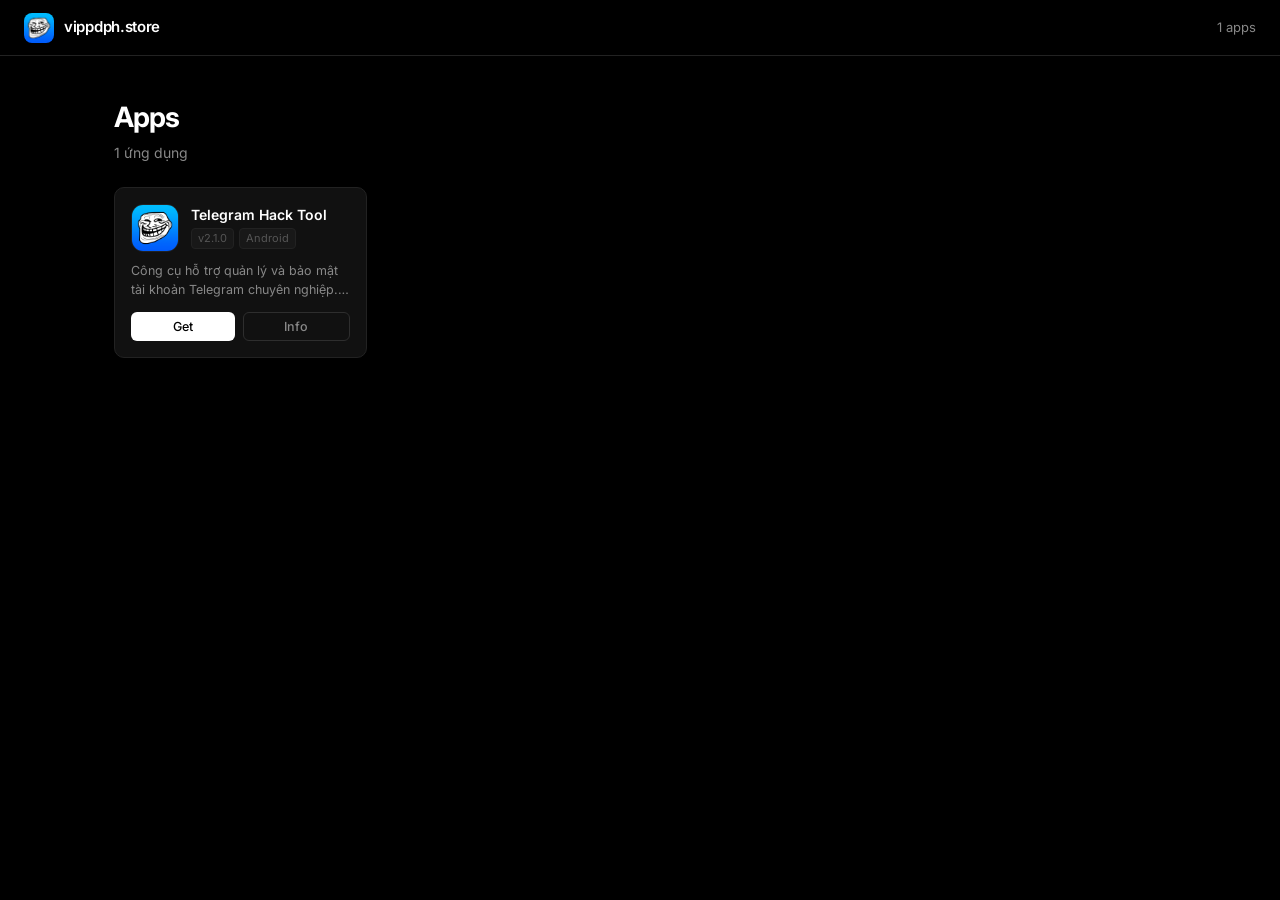
<file: index.html>
<!DOCTYPE html>
<html lang="vi">
<head>
  <meta charset="UTF-8" />
  <meta name="viewport" content="width=device-width, initial-scale=1.0" />
  <title>vippdph.store — Apps</title>
  <meta name="description" content="Tải ứng dụng chất lượng từ vippdph.store" />
  <link rel="icon" href="logo.png" />
  <link rel="stylesheet" href="style.css" />
</head>
<body>

<nav class="navbar">
  <a class="nav-brand" href="./">
    <img src="logo.png" alt="logo" class="nav-logo" />
    <span class="nav-name">vippdph.store</span>
  </a>
  <div class="nav-right">
    <span id="app-count" class="nav-link"></span>
  </div>
</nav>

<div class="container">
  <div class="page-header">
    <h1 class="page-title">Apps</h1>
    <p class="page-sub" id="sub-text">Đang tải...</p>
  </div>

  <div id="app-grid" class="app-grid">
    <!-- Skeleton cards -->
    <div class="app-card" style="opacity:0.4">
      <div class="card-top"><div class="app-icon-placeholder"></div><div class="card-meta"><div class="card-name" style="background:#222;height:14px;border-radius:4px;width:70%"></div></div></div>
    </div>
    <div class="app-card" style="opacity:0.3">
      <div class="card-top"><div class="app-icon-placeholder"></div><div class="card-meta"><div class="card-name" style="background:#222;height:14px;border-radius:4px;width:55%"></div></div></div>
    </div>
    <div class="app-card" style="opacity:0.2">
      <div class="card-top"><div class="app-icon-placeholder"></div><div class="card-meta"><div class="card-name" style="background:#222;height:14px;border-radius:4px;width:65%"></div></div></div>
    </div>
  </div>
</div>

<div class="toast-container" id="toasts"></div>

<script src="main.js"></script>
</body>
</html>
</file>
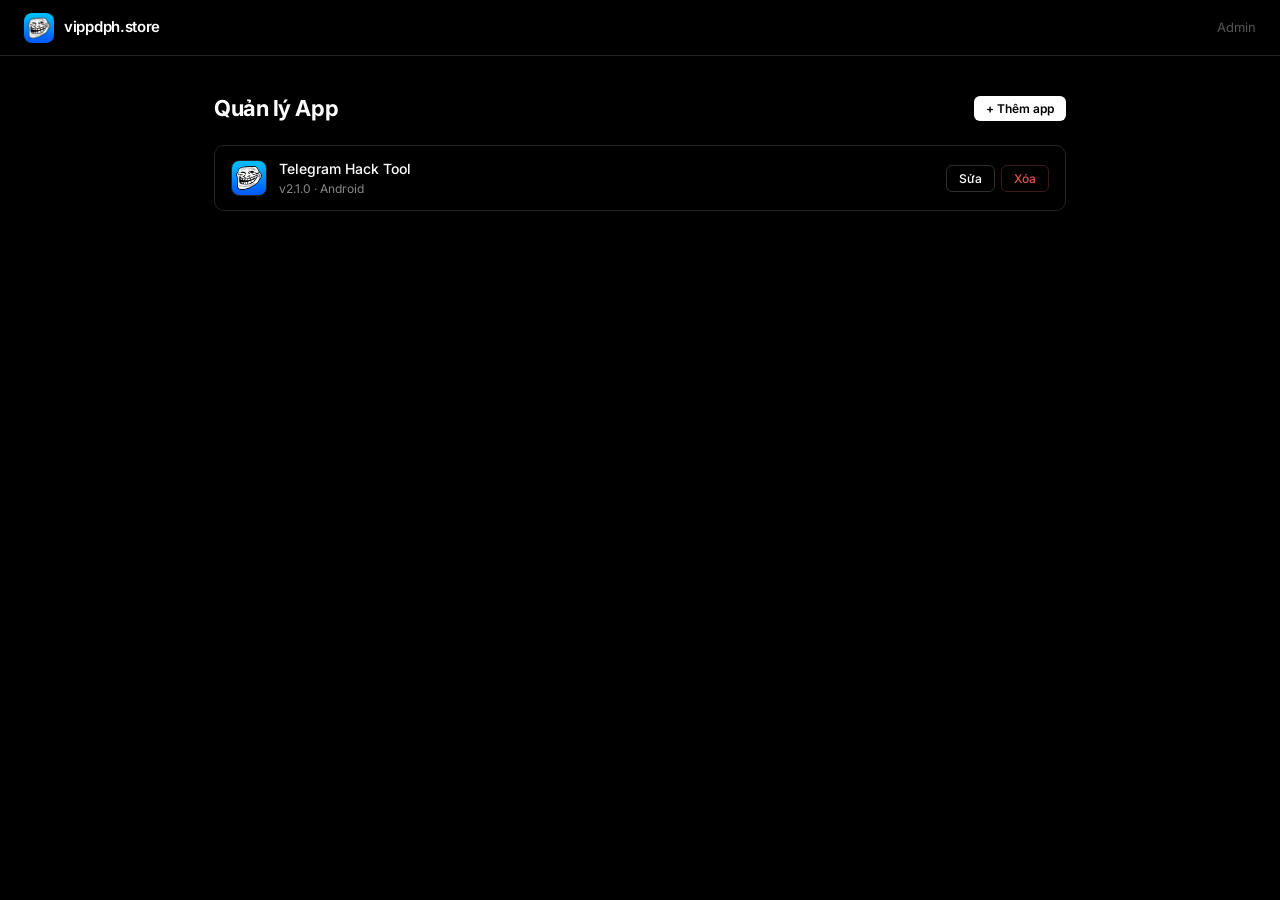
<file: admin-hieupham08ok/index.html>
<!DOCTYPE html>
<html lang="vi">
<head>
  <meta charset="UTF-8" />
  <meta name="viewport" content="width=device-width, initial-scale=1.0" />
  <title>Admin — vippdph.store</title>
  <link rel="icon" href="../logo.png" />
  <link rel="stylesheet" href="../style.css" />
</head>
<body>

<nav class="navbar">
  <a class="nav-brand" href="../">
    <img src="../logo.png" alt="logo" class="nav-logo" />
    <span class="nav-name">vippdph.store</span>
  </a>
  <div class="nav-right">
    <span class="nav-link" style="color:var(--dim)">Admin</span>
  </div>
</nav>

<div class="admin-wrap">

  <!-- Header -->
  <div class="admin-header">
    <h1 class="admin-title">Quản lý App</h1>
    <button class="btn btn-primary btn-sm" onclick="openForm(null)">+ Thêm app</button>
  </div>

  <!-- App list -->
  <div class="admin-list" id="admin-list">
    <div class="admin-empty">Đang tải...</div>
  </div>

  <!-- Form -->
  <div id="form-area" style="display:none">
    <hr class="divider" style="margin-bottom:20px"/>

    <div class="form-section">
      <div class="form-section-title" id="form-title">Thêm app mới</div>
      <div class="form-row">
        <div class="form-group">
          <label for="f-name">Tên app *</label>
          <input type="text" id="f-name" placeholder="VD: My Awesome App" />
        </div>
        <div class="form-group">
          <label for="f-version">Version</label>
          <input type="text" id="f-version" placeholder="VD: 1.0.0" />
        </div>
        <div class="form-group">
          <label for="f-platform">Nền tảng</label>
          <select id="f-platform">
            <option value="android">Android</option>
            <option value="ios">iOS</option>
            <option value="windows">Windows</option>
            <option value="all">Tất cả</option>
          </select>
        </div>
        <div class="form-group">
          <label for="f-size">Dung lượng (hiển thị)</label>
          <input type="text" id="f-size" placeholder="VD: 45 MB" />
        </div>
        <div class="form-group full">
          <label for="f-desc">Mô tả</label>
          <textarea id="f-desc" rows="3" placeholder="Mô tả ngắn về ứng dụng..."></textarea>
        </div>
        <div class="form-group full">
          <label for="f-msg">Lời từ admin</label>
          <textarea id="f-msg" rows="2" placeholder="Tin nhắn gửi tới người dùng..."></textarea>
        </div>
      </div>
    </div>

    <div class="form-section">
      <div class="form-section-title">Upload file</div>
      <div class="upload-grid">
        <!-- Logo -->
        <div>
          <label style="margin-bottom:8px;display:block">Logo app</label>
          <div class="upload-zone" id="zone-logo">
            <input type="file" id="f-logo" accept="image/*" onchange="handleLogoSelect(this)" />
            <span class="upload-icon">🖼️</span>
            <span class="upload-label">Chọn logo</span>
            <span class="upload-sub">PNG, JPG — tối đa 2MB</span>
            <span class="upload-preview" id="logo-preview"></span>
          </div>
        </div>
        <!-- MediaFire Download Link -->
        <div>
          <label style="margin-bottom:8px;display:block">Link tải ứng dụng (MediaFire)</label>
          <input type="url" id="f-file-url" placeholder="https://www.mediafire.com/file/..." />
          <span style="font-size:11px;color:var(--dim);margin-top:4px;display:block">Dán link MediaFire hoặc bất kỳ link tải nào vào đây</span>
        </div>
      </div>

      <!-- Screenshots -->
      <label style="margin-bottom:10px;display:block">Ảnh demo (tối đa 5)</label>
      <div class="screenshot-upload-row" id="screenshot-slots">
        <!-- rendered by JS -->
      </div>
    </div>

    <div class="form-footer">
      <button class="btn btn-outline" onclick="cancelForm()">Hủy</button>
      <button class="btn btn-primary" id="submit-btn" onclick="submitApp()">Publish App</button>
    </div>
  </div>

</div>

<div class="toast-container" id="toasts"></div>
<script src="../admin.js"></script>
</body>
</html>
</file>
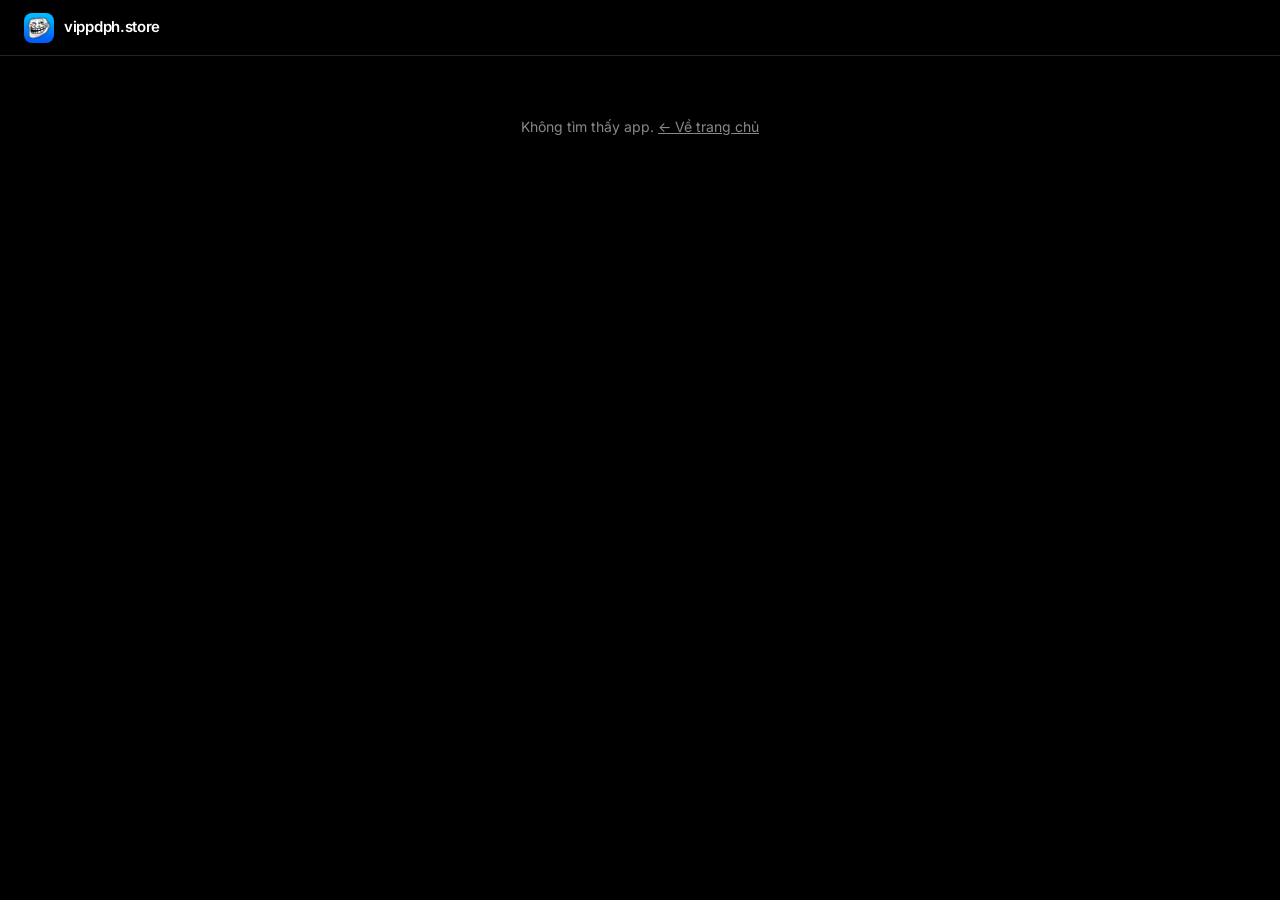
<file: app/index.html>
<!DOCTYPE html>
<html lang="vi">
<head>
  <meta charset="UTF-8" />
  <meta name="viewport" content="width=device-width, initial-scale=1.0" />
  <title>App Detail — vippdph.store</title>
  <meta name="description" content="Thông tin ứng dụng trên vippdph.store" />
  <link rel="icon" href="../logo.png" />
  <link rel="stylesheet" href="../style.css" />
</head>
<body>

<nav class="navbar">
  <a class="nav-brand" href="../">
    <img src="../logo.png" alt="logo" class="nav-logo" />
    <span class="nav-name">vippdph.store</span>
  </a>
</nav>

<div class="container" id="content">
  <div class="state-box"><div class="spinner"></div>Đang tải...</div>
</div>

<div class="toast-container" id="toasts"></div>

<script src="../app-detail.js"></script>
</body>
</html>
</file>
<file: style.css>
@import url('https://fonts.googleapis.com/css2?family=Inter:wght@300;400;500;600;700&display=swap');

/* ── Reset & Base ─────────────────────────────── */
*, *::before, *::after { box-sizing: border-box; margin: 0; padding: 0; }

:root {
  --bg:       #000000;
  --surface:  #111111;
  --surface2: #181818;
  --border:   #222222;
  --border2:  #2e2e2e;
  --text:     #ffffff;
  --muted:    #888888;
  --dim:      #555555;
  --accent:   #ffffff;
  --get-bg:   #ffffff;
  --get-text: #000000;
  --radius:   10px;
  --radius-sm:6px;
  --font:     'Inter', -apple-system, BlinkMacSystemFont, sans-serif;
}

html { font-size: 16px; -webkit-font-smoothing: antialiased; }

body {
  background: var(--bg);
  color: var(--text);
  font-family: var(--font);
  min-height: 100vh;
  line-height: 1.5;
}

a { color: inherit; text-decoration: none; }

img { display: block; max-width: 100%; }

/* ── Navbar ───────────────────────────────────── */
.navbar {
  display: flex;
  align-items: center;
  justify-content: space-between;
  padding: 0 24px;
  height: 56px;
  border-bottom: 1px solid var(--border);
  position: sticky;
  top: 0;
  background: rgba(0,0,0,0.85);
  backdrop-filter: blur(12px);
  -webkit-backdrop-filter: blur(12px);
  z-index: 100;
}

.nav-brand {
  display: flex;
  align-items: center;
  gap: 10px;
}

.nav-logo {
  width: 30px;
  height: 30px;
  border-radius: 8px;
  object-fit: cover;
}

.nav-name {
  font-size: 15px;
  font-weight: 600;
  letter-spacing: -0.02em;
  color: var(--text);
}

.nav-right {
  display: flex;
  align-items: center;
  gap: 16px;
}

.nav-link {
  font-size: 13px;
  color: var(--muted);
  transition: color 0.15s;
}
.nav-link:hover { color: var(--text); }

/* ── Layout ───────────────────────────────────── */
.container {
  max-width: 1100px;
  margin: 0 auto;
  padding: 0 24px;
}

/* ── Page header ──────────────────────────────── */
.page-header {
  padding: 40px 0 24px;
}

.page-title {
  font-size: 28px;
  font-weight: 700;
  letter-spacing: -0.03em;
  color: var(--text);
}

.page-sub {
  font-size: 14px;
  color: var(--muted);
  margin-top: 4px;
}

/* ── App Grid ─────────────────────────────────── */
.app-grid {
  display: grid;
  grid-template-columns: repeat(4, 1fr);
  gap: 14px;
  padding-bottom: 60px;
}

@media (max-width: 900px) {
  .app-grid { grid-template-columns: repeat(3, 1fr); }
}
@media (max-width: 640px) {
  .app-grid { grid-template-columns: repeat(2, 1fr); }
}
@media (max-width: 400px) {
  .app-grid { grid-template-columns: 1fr; }
}

/* ── App Card ─────────────────────────────────── */
.app-card {
  background: var(--surface);
  border: 1px solid var(--border);
  border-radius: var(--radius);
  padding: 16px;
  display: flex;
  flex-direction: column;
  gap: 10px;
  transition: border-color 0.2s, transform 0.15s;
  cursor: default;
}
.app-card:hover {
  border-color: var(--border2);
  transform: translateY(-1px);
}

.card-top {
  display: flex;
  align-items: flex-start;
  gap: 12px;
}

.app-icon {
  width: 48px;
  height: 48px;
  border-radius: 12px;
  object-fit: cover;
  flex-shrink: 0;
  background: var(--surface2);
  border: 1px solid var(--border);
}

.app-icon-placeholder {
  width: 48px;
  height: 48px;
  border-radius: 12px;
  background: var(--surface2);
  border: 1px solid var(--border);
  display: flex;
  align-items: center;
  justify-content: center;
  font-size: 22px;
  flex-shrink: 0;
}

.card-meta { flex: 1; min-width: 0; }

.card-name {
  font-size: 14px;
  font-weight: 600;
  color: var(--text);
  white-space: nowrap;
  overflow: hidden;
  text-overflow: ellipsis;
}

.card-tags {
  display: flex;
  gap: 5px;
  margin-top: 3px;
  flex-wrap: wrap;
}

.tag {
  font-size: 11px;
  color: var(--dim);
  background: var(--surface2);
  border: 1px solid var(--border);
  border-radius: 4px;
  padding: 1px 6px;
}

.card-desc {
  font-size: 12.5px;
  color: var(--muted);
  line-height: 1.5;
  display: -webkit-box;
  -webkit-line-clamp: 2;
  -webkit-box-orient: vertical;
  overflow: hidden;
}

.card-actions {
  display: flex;
  gap: 8px;
  margin-top: 2px;
}

/* ── Buttons ──────────────────────────────────── */
.btn {
  display: inline-flex;
  align-items: center;
  justify-content: center;
  gap: 5px;
  font-family: var(--font);
  font-size: 12.5px;
  font-weight: 500;
  border-radius: var(--radius-sm);
  padding: 6px 14px;
  cursor: pointer;
  border: none;
  transition: opacity 0.15s, background 0.15s, color 0.15s;
  white-space: nowrap;
}

.btn-get {
  background: var(--get-bg);
  color: var(--get-text);
  flex: 1;
}
.btn-get:hover { opacity: 0.85; }

.btn-info {
  background: transparent;
  color: var(--muted);
  border: 1px solid var(--border2);
  flex: 1;
}
.btn-info:hover { color: var(--text); border-color: var(--muted); }

.btn-primary {
  background: var(--text);
  color: var(--bg);
  padding: 10px 24px;
  font-size: 14px;
  font-weight: 600;
}
.btn-primary:hover { opacity: 0.85; }

.btn-outline {
  background: transparent;
  color: var(--text);
  border: 1px solid var(--border2);
  padding: 10px 24px;
  font-size: 14px;
}
.btn-outline:hover { border-color: var(--muted); }

.btn-danger {
  background: transparent;
  color: #e05252;
  border: 1px solid #3a1a1a;
  padding: 6px 14px;
  font-size: 12.5px;
}
.btn-danger:hover { background: #1a0808; }

.btn-sm {
  padding: 5px 12px;
  font-size: 12px;
}

/* ── Detail Page ──────────────────────────────── */
.back-btn {
  display: inline-flex;
  align-items: center;
  gap: 6px;
  font-size: 13px;
  color: var(--muted);
  padding: 20px 0 0;
  cursor: pointer;
  transition: color 0.15s;
  background: none;
  border: none;
  font-family: var(--font);
}
.back-btn:hover { color: var(--text); }

.detail-hero {
  display: flex;
  align-items: flex-start;
  gap: 20px;
  padding: 24px 0 32px;
}

.detail-icon {
  width: 80px;
  height: 80px;
  border-radius: 18px;
  object-fit: cover;
  flex-shrink: 0;
  border: 1px solid var(--border);
  background: var(--surface);
}

.detail-icon-placeholder {
  width: 80px;
  height: 80px;
  border-radius: 18px;
  background: var(--surface);
  border: 1px solid var(--border);
  display: flex;
  align-items: center;
  justify-content: center;
  font-size: 36px;
  flex-shrink: 0;
}

.detail-info { flex: 1; }

.detail-name {
  font-size: 24px;
  font-weight: 700;
  letter-spacing: -0.02em;
}

.detail-tags {
  display: flex;
  gap: 6px;
  margin: 6px 0 16px;
  flex-wrap: wrap;
}

.detail-body {
  display: grid;
  grid-template-columns: 1fr 1fr;
  gap: 16px;
  padding-bottom: 60px;
}

@media (max-width: 700px) {
  .detail-body { grid-template-columns: 1fr; }
  .detail-hero { flex-direction: column; }
}

.detail-panel {
  background: var(--surface);
  border: 1px solid var(--border);
  border-radius: var(--radius);
  padding: 18px;
  display: flex;
  flex-direction: column;
  gap: 10px;
}

.panel-label {
  font-size: 11px;
  font-weight: 600;
  letter-spacing: 0.08em;
  text-transform: uppercase;
  color: var(--dim);
}

.panel-text {
  font-size: 13.5px;
  color: var(--muted);
  line-height: 1.65;
  white-space: pre-wrap;
}

.admin-msg {
  font-size: 13.5px;
  color: #ccc;
  line-height: 1.65;
  font-style: italic;
  white-space: pre-wrap;
}

/* ── Screenshots ──────────────────────────────── */
.screenshots-wrap {
  overflow-x: auto;
  display: flex;
  gap: 10px;
  padding-bottom: 4px;
  scrollbar-width: thin;
  scrollbar-color: var(--border) transparent;
}
.screenshots-wrap::-webkit-scrollbar { height: 4px; }
.screenshots-wrap::-webkit-scrollbar-thumb { background: var(--border2); border-radius: 2px; }

.screenshot-img {
  height: 220px;
  border-radius: 8px;
  object-fit: cover;
  flex-shrink: 0;
  border: 1px solid var(--border);
}

/* ── Admin Page ───────────────────────────────── */
.admin-wrap {
  max-width: 900px;
  margin: 0 auto;
  padding: 0 24px 80px;
}

.admin-header {
  padding: 36px 0 20px;
  display: flex;
  align-items: center;
  justify-content: space-between;
}

.admin-title {
  font-size: 22px;
  font-weight: 700;
  letter-spacing: -0.02em;
}

.admin-list {
  border: 1px solid var(--border);
  border-radius: var(--radius);
  overflow: hidden;
  margin-bottom: 32px;
}

.admin-list-item {
  display: flex;
  align-items: center;
  gap: 12px;
  padding: 12px 16px;
  border-bottom: 1px solid var(--border);
  transition: background 0.15s;
}
.admin-list-item:last-child { border-bottom: none; }
.admin-list-item:hover { background: var(--surface2); }

.admin-list-icon {
  width: 36px;
  height: 36px;
  border-radius: 8px;
  object-fit: cover;
  background: var(--surface2);
  border: 1px solid var(--border);
  flex-shrink: 0;
}

.admin-list-name { font-size: 14px; font-weight: 500; }
.admin-list-meta { font-size: 12px; color: var(--muted); margin-top: 1px; }

.admin-list-actions { margin-left: auto; display: flex; gap: 6px; }

.admin-empty {
  padding: 28px 16px;
  text-align: center;
  color: var(--dim);
  font-size: 13px;
}

/* ── Form ─────────────────────────────────────── */
.form-section {
  background: var(--surface);
  border: 1px solid var(--border);
  border-radius: var(--radius);
  padding: 24px;
  margin-bottom: 16px;
}

.form-section-title {
  font-size: 13px;
  font-weight: 600;
  color: var(--muted);
  letter-spacing: 0.05em;
  text-transform: uppercase;
  margin-bottom: 16px;
}

.form-row {
  display: grid;
  grid-template-columns: 1fr 1fr;
  gap: 12px;
}
@media (max-width: 600px) { .form-row { grid-template-columns: 1fr; } }

.form-group {
  display: flex;
  flex-direction: column;
  gap: 6px;
}

.form-group.full { grid-column: 1 / -1; }

label {
  font-size: 12.5px;
  font-weight: 500;
  color: var(--muted);
}

input[type="text"],
input[type="url"],
select,
textarea {
  background: var(--surface2);
  border: 1px solid var(--border2);
  border-radius: var(--radius-sm);
  color: var(--text);
  font-family: var(--font);
  font-size: 13.5px;
  padding: 9px 12px;
  outline: none;
  transition: border-color 0.15s;
  width: 100%;
}
input:focus, select:focus, textarea:focus {
  border-color: #555;
}
select option { background: #111; }
textarea { resize: vertical; min-height: 80px; line-height: 1.5; }

/* ── Upload Zone ──────────────────────────────── */
.upload-grid {
  display: grid;
  grid-template-columns: 1fr 1fr;
  gap: 12px;
  margin-bottom: 12px;
}
@media (max-width: 600px) { .upload-grid { grid-template-columns: 1fr; } }

.upload-zone {
  border: 1.5px dashed var(--border2);
  border-radius: var(--radius);
  padding: 24px 16px;
  text-align: center;
  cursor: pointer;
  transition: border-color 0.2s, background 0.2s;
  display: flex;
  flex-direction: column;
  align-items: center;
  gap: 6px;
  position: relative;
}
.upload-zone:hover, .upload-zone.drag-over {
  border-color: #555;
  background: var(--surface2);
}
.upload-zone input[type="file"] {
  position: absolute; inset: 0; opacity: 0; cursor: pointer; width: 100%; height: 100%;
}

.upload-icon { font-size: 24px; }
.upload-label { font-size: 12.5px; font-weight: 500; color: var(--muted); }
.upload-sub { font-size: 11px; color: var(--dim); }
.upload-preview {
  font-size: 12px;
  color: #6ee7a0;
  margin-top: 4px;
  word-break: break-all;
}

.screenshot-upload-row {
  display: flex;
  gap: 10px;
  flex-wrap: wrap;
}

.screenshot-slot {
  width: 80px;
  height: 80px;
  border: 1.5px dashed var(--border2);
  border-radius: var(--radius-sm);
  display: flex;
  align-items: center;
  justify-content: center;
  cursor: pointer;
  position: relative;
  overflow: hidden;
  transition: border-color 0.2s, background 0.2s;
  font-size: 22px;
  color: var(--dim);
}
.screenshot-slot:hover { border-color: #555; background: var(--surface2); }
.screenshot-slot input[type="file"] {
  position: absolute; inset: 0; opacity: 0; cursor: pointer;
}
.screenshot-slot img {
  position: absolute; inset: 0; width: 100%; height: 100%; object-fit: cover;
}
.screenshot-slot .slot-remove {
  position: absolute; top: 2px; right: 2px;
  background: rgba(0,0,0,0.7); color: #fff;
  border: none; border-radius: 50%;
  width: 18px; height: 18px;
  font-size: 10px; cursor: pointer;
  display: none; align-items: center; justify-content: center;
}
.screenshot-slot:hover .slot-remove { display: flex; }

/* ── Form footer ──────────────────────────────── */
.form-footer {
  display: flex;
  justify-content: flex-end;
  gap: 10px;
  padding-top: 8px;
}

/* ── Loading / Error / Empty states ──────────── */
.state-box {
  text-align: center;
  padding: 60px 24px;
  color: var(--muted);
  font-size: 14px;
}

.spinner {
  width: 24px; height: 24px;
  border: 2px solid var(--border2);
  border-top-color: var(--muted);
  border-radius: 50%;
  animation: spin 0.7s linear infinite;
  margin: 0 auto 12px;
}
@keyframes spin { to { transform: rotate(360deg); } }

/* ── Toast ────────────────────────────────────── */
.toast-container {
  position: fixed;
  bottom: 24px; right: 24px;
  display: flex;
  flex-direction: column;
  gap: 8px;
  z-index: 999;
}

.toast {
  background: var(--surface);
  border: 1px solid var(--border2);
  border-radius: var(--radius-sm);
  padding: 10px 16px;
  font-size: 13px;
  color: var(--text);
  animation: slideIn 0.2s ease;
  max-width: 300px;
}
.toast.success { border-color: #1d4a2a; color: #6ee7a0; }
.toast.error   { border-color: #4a1d1d; color: #f87171; }

@keyframes slideIn {
  from { opacity: 0; transform: translateX(20px); }
  to   { opacity: 1; transform: translateX(0); }
}

/* ── Divider ──────────────────────────────────── */
hr.divider {
  border: none;
  border-top: 1px solid var(--border);
  margin: 0;
}

/* ── Scrollbar global ─────────────────────────── */
::-webkit-scrollbar { width: 6px; }
::-webkit-scrollbar-track { background: transparent; }
::-webkit-scrollbar-thumb { background: var(--border2); border-radius: 3px; }
</file>
